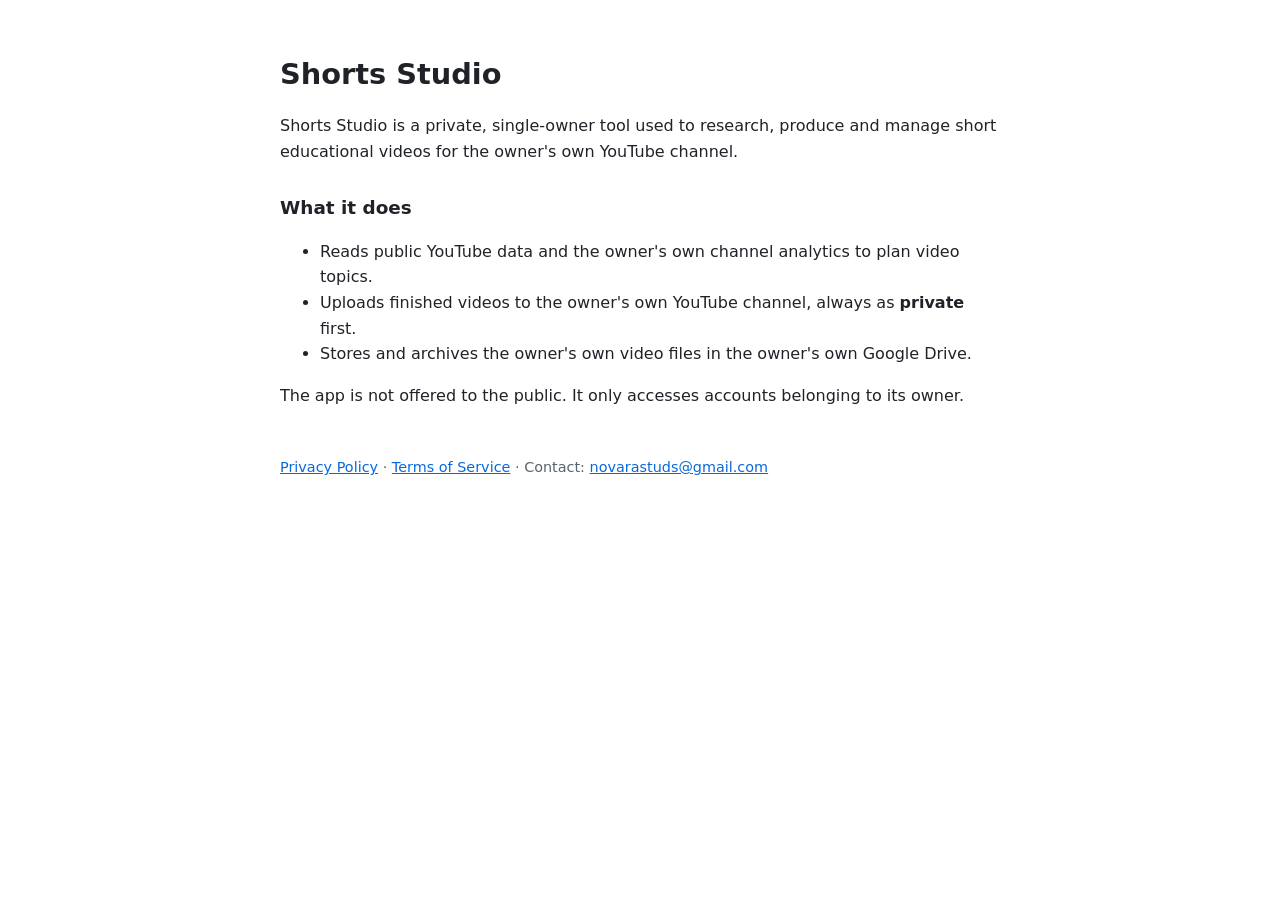
<file: index.html>
<!doctype html>
<html lang="en"><head><meta charset="utf-8"><meta name="viewport" content="width=device-width,initial-scale=1">
<meta name="google-site-verification" content="2xhumf-MBkWG0maenGO-qn88KlgruCieZ-rhOCCqQtU" />
<title>Shorts Studio</title><link rel="stylesheet" href="style.css"></head>
<body>
<h1>Shorts Studio</h1>
<p>Shorts Studio is a private, single-owner tool used to research, produce and manage short educational videos for the owner's own YouTube channel.</p>
<h2>What it does</h2>
<ul>
<li>Reads public YouTube data and the owner's own channel analytics to plan video topics.</li>
<li>Uploads finished videos to the owner's own YouTube channel, always as <strong>private</strong> first.</li>
<li>Stores and archives the owner's own video files in the owner's own Google Drive.</li>
</ul>
<p>The app is not offered to the public. It only accesses accounts belonging to its owner.</p>
<footer><a href="privacy.html">Privacy Policy</a> · <a href="terms.html">Terms of Service</a> · Contact: <a href="mailto:novarastuds@gmail.com">novarastuds@gmail.com</a></footer>
</body></html>
</file>
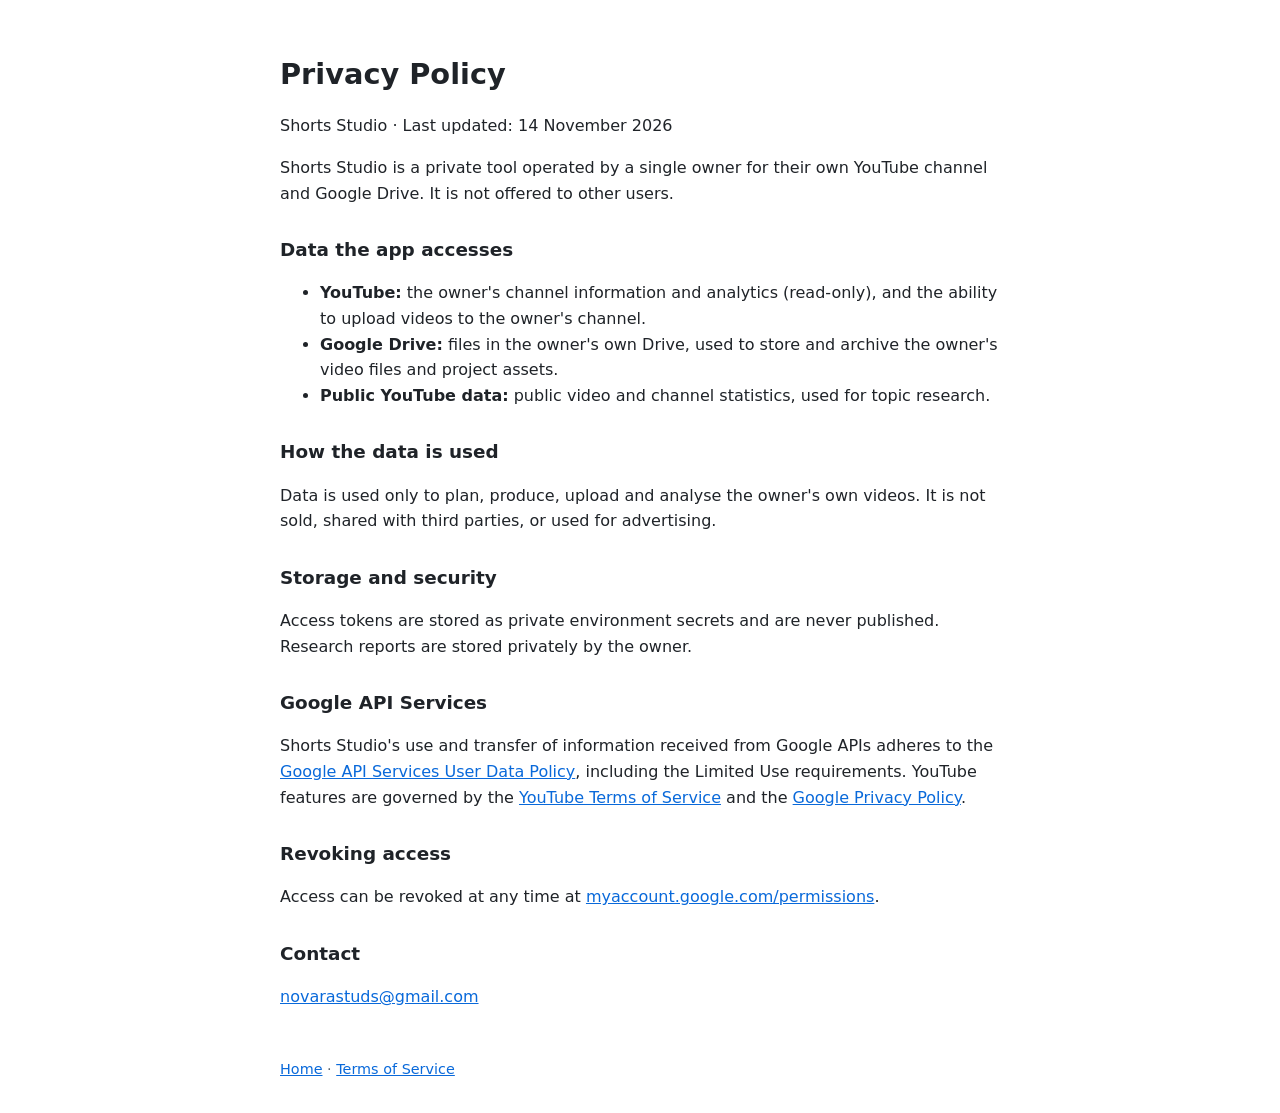
<file: privacy.html>
<!doctype html>
<html lang="en"><head><meta charset="utf-8"><meta name="viewport" content="width=device-width,initial-scale=1">
<title>Privacy Policy</title><link rel="stylesheet" href="style.css"></head>
<body>
<h1>Privacy Policy</h1>
<p>Shorts Studio · Last updated: 14 November 2026</p>
<p>Shorts Studio is a private tool operated by a single owner for their own YouTube channel and Google Drive. It is not offered to other users.</p>
<h2>Data the app accesses</h2>
<ul>
<li><strong>YouTube:</strong> the owner's channel information and analytics (read-only), and the ability to upload videos to the owner's channel.</li>
<li><strong>Google Drive:</strong> files in the owner's own Drive, used to store and archive the owner's video files and project assets.</li>
<li><strong>Public YouTube data:</strong> public video and channel statistics, used for topic research.</li>
</ul>
<h2>How the data is used</h2>
<p>Data is used only to plan, produce, upload and analyse the owner's own videos. It is not sold, shared with third parties, or used for advertising.</p>
<h2>Storage and security</h2>
<p>Access tokens are stored as private environment secrets and are never published. Research reports are stored privately by the owner.</p>
<h2>Google API Services</h2>
<p>Shorts Studio's use and transfer of information received from Google APIs adheres to the <a href="https://developers.google.com/terms/api-services-user-data-policy">Google API Services User Data Policy</a>, including the Limited Use requirements. YouTube features are governed by the <a href="https://www.youtube.com/t/terms">YouTube Terms of Service</a> and the <a href="https://policies.google.com/privacy">Google Privacy Policy</a>.</p>
<h2>Revoking access</h2>
<p>Access can be revoked at any time at <a href="https://myaccount.google.com/permissions">myaccount.google.com/permissions</a>.</p>
<h2>Contact</h2>
<p><a href="mailto:novarastuds@gmail.com">novarastuds@gmail.com</a></p>
<footer><a href="index.html">Home</a> · <a href="terms.html">Terms of Service</a></footer>
</body></html>
</file>
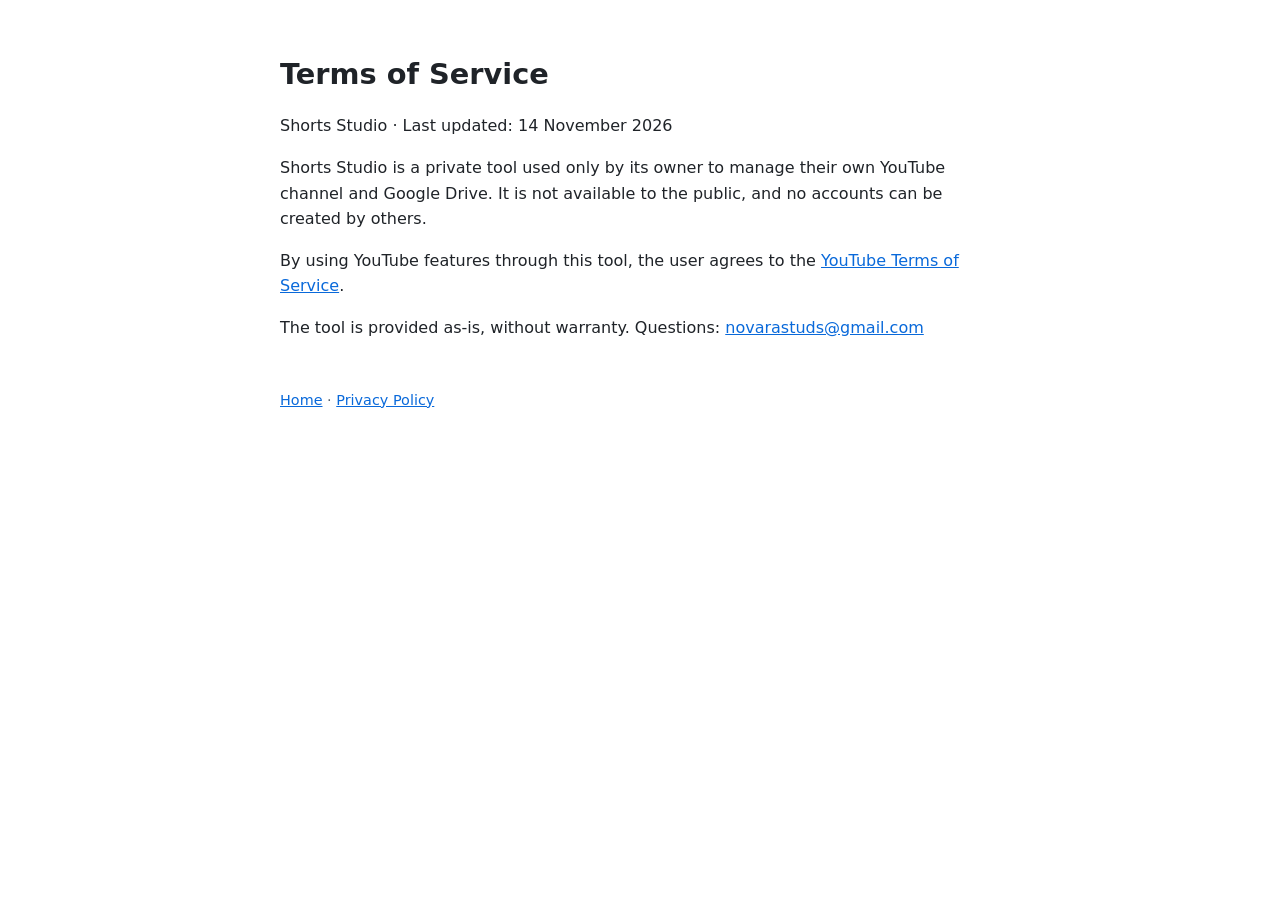
<file: terms.html>
<!doctype html>
<html lang="en"><head><meta charset="utf-8"><meta name="viewport" content="width=device-width,initial-scale=1">
<title>Terms of Service</title><link rel="stylesheet" href="style.css"></head>
<body>
<h1>Terms of Service</h1>
<p>Shorts Studio · Last updated: 14 November 2026</p>
<p>Shorts Studio is a private tool used only by its owner to manage their own YouTube channel and Google Drive. It is not available to the public, and no accounts can be created by others.</p>
<p>By using YouTube features through this tool, the user agrees to the <a href="https://www.youtube.com/t/terms">YouTube Terms of Service</a>.</p>
<p>The tool is provided as-is, without warranty. Questions: <a href="mailto:novarastuds@gmail.com">novarastuds@gmail.com</a></p>
<footer><a href="index.html">Home</a> · <a href="privacy.html">Privacy Policy</a></footer>
</body></html>
</file>
<file: style.css>
body{font-family:system-ui,-apple-system,sans-serif;max-width:720px;margin:0 auto;padding:32px 16px;line-height:1.6;color:#1f2328;background:#fff}
h1{font-size:1.8rem;margin-bottom:.2rem}h2{font-size:1.15rem;margin-top:1.8rem}
a{color:#0969da}footer{margin-top:3rem;font-size:.9rem;color:#59636e}
@media (prefers-color-scheme:dark){body{color:#e6edf3;background:#0d1117}a{color:#4493f8}footer{color:#9198a1}}
</file>
